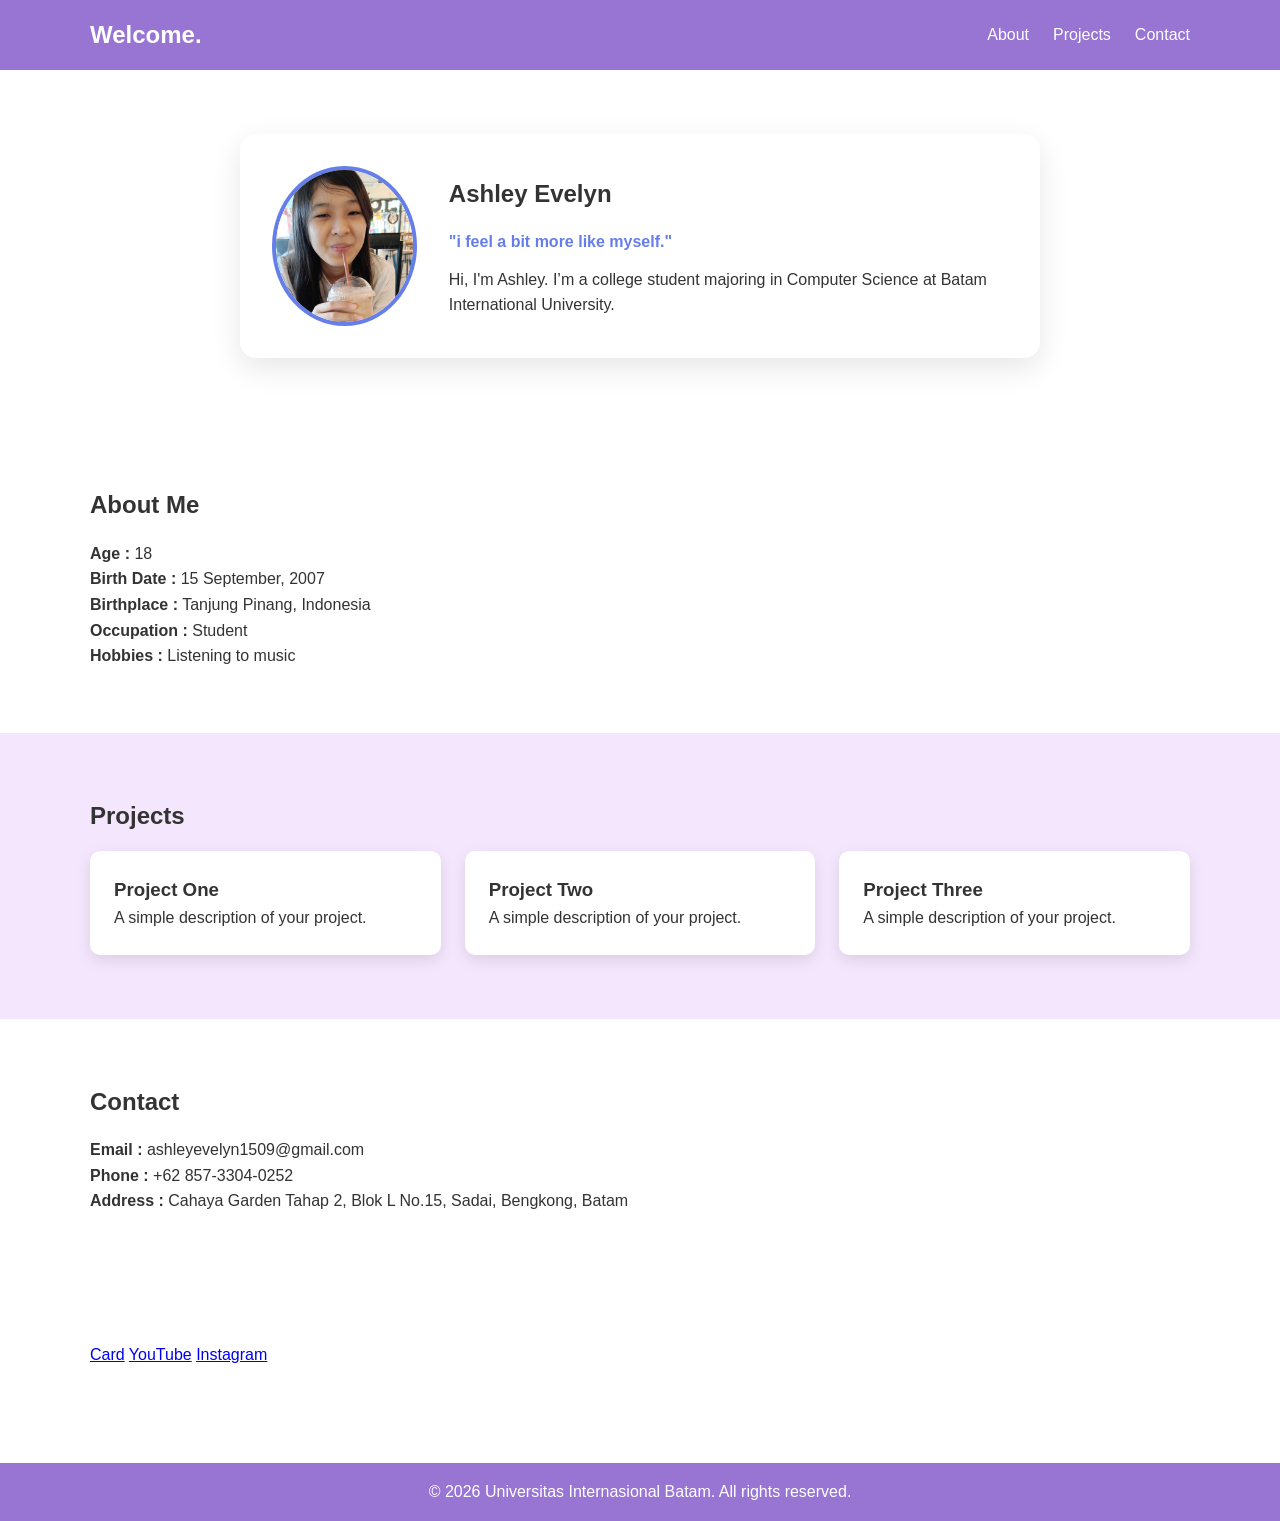
<file: ash_webbiodata/index.html>
<!DOCTYPE html>
<html lang="en">
<head>
    <meta charset="UTF-8">
    <meta name="viewport" content="width=device-width, initial-scale=1.0">
    <title>Ashley Evelyn | Personal Website</title>
    <link rel="stylesheet" href="style.css">
</head>
<body>

    <!-- Navigation -->
    <header>
        <nav class="container">
            <h1 class="logo">Welcome.</h1>
            <ul class="nav-links">
                <li><a href="#about">About</a></li>
                <li><a href="#projects">Projects</a></li>
                <li><a href="#contact">Contact</a></li>
            </ul>
        </nav>
    </header>

    <!-- Hero Section -->
    <section id="bio" class="section">
        <div class="container">
            <div class="bio-card">
                <img src="me.jpg" alt="Profile Photo" class="bio-photo">

                <div class="bio-text">
                    <h2>Ashley Evelyn</h2>
                    <p class="bio-title">"i feel a bit more like myself."</p>
                    <p>
                        Hi, I'm Ashley. 
                        I’m a college student majoring in Computer Science at Batam International University.
                    </p>
                </div>
            </div>
        </div>
    </section>



    <!-- About -->
    <section id="about" class="section">
        <div class="container">
            <h2>About Me</h2>
                <p><strong>Age        :</strong> 18</p>
                <p><strong>Birth Date :</strong> 15 September, 2007</p>
                <p><strong>Birthplace :</strong> Tanjung Pinang, Indonesia</p>
                <p><strong>Occupation :</strong> Student</p>
                <p><strong>Hobbies    :</strong> Listening to music</p>
        </div>
    </section>

    <!-- Projects -->
    <section id="projects" class="section alt">
        <div class="container">
            <h2>Projects</h2>
            <div class="projects">
                <div class="card">
                    <h3>Project One</h3>
                    <p>A simple description of your project.</p>
                </div>
                <div class="card">
                    <h3>Project Two</h3>
                    <p>A simple description of your project.</p>
                </div>
                <div class="card">
                    <h3>Project Three</h3>
                    <p>A simple description of your project.</p>
                </div>
            </div>
        </div>
    </section>

    <!-- Contact -->
    <section id="contact" class="section">
        <div class="container">
            <h2>Contact</h2>
            <p><strong>Email   :</strong> ashleyevelyn1509@gmail.com</p>
            <p><strong>Phone   :</strong> +62 857-3304-0252</p>
            <p><strong>Address :</strong> Cahaya Garden Tahap 2, Blok L No.15, Sadai, Bengkong, Batam</p>
        </div>
    </section>

    <!-- Social Links -->
    <section id="social-links" class="section">
        <div class="container">
            <a href="file:///C:/Users/ASHLEY/Documents/website_by_ash/index.html" target="_blank">Card</a>
            <a href="https://youtube.com/@ashendust159" target="_blank">YouTube</a>
            <a href="https://instagram.com/ashley_evel_" target="_blank">Instagram</a>
        </div>
    </section>

    <!-- Footer -->
    <footer>
        <p>© 2026 Universitas Internasional Batam. All rights reserved.</p>
    </footer>

</body>
</html>
</file>
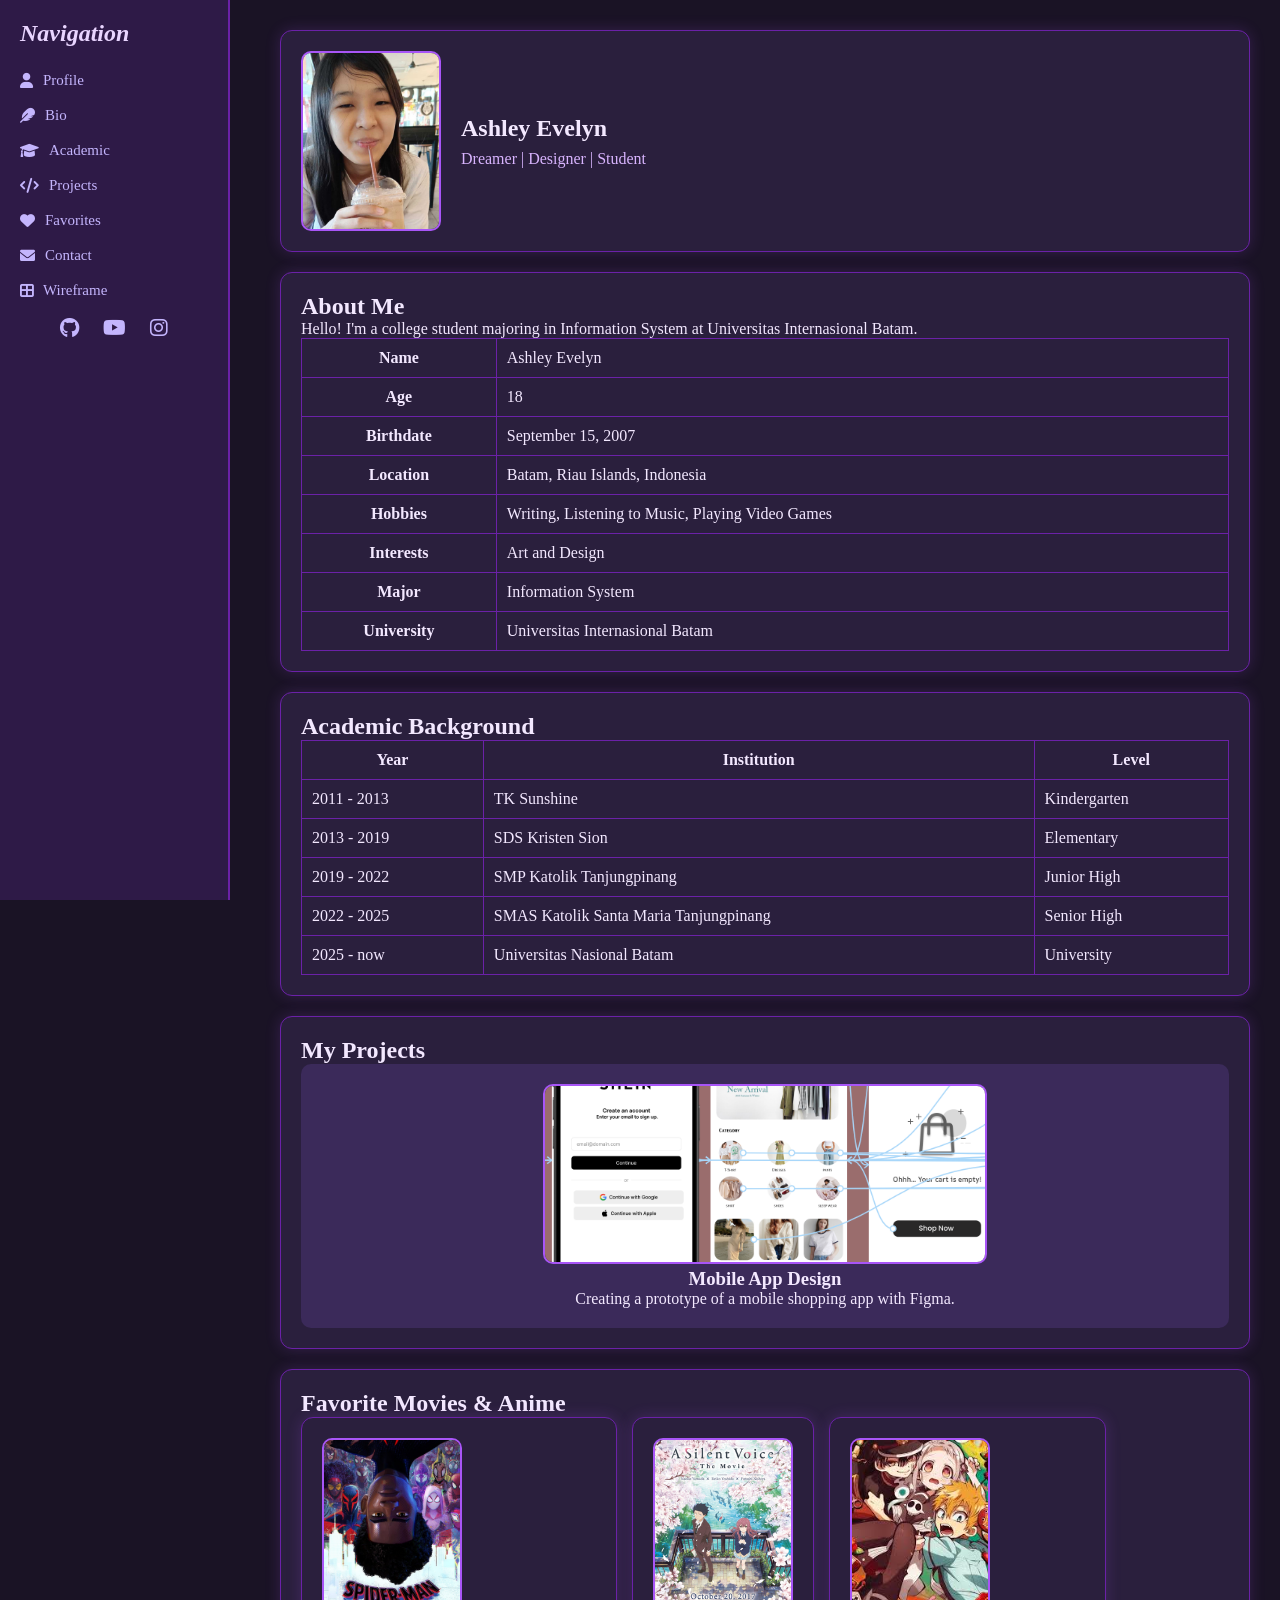
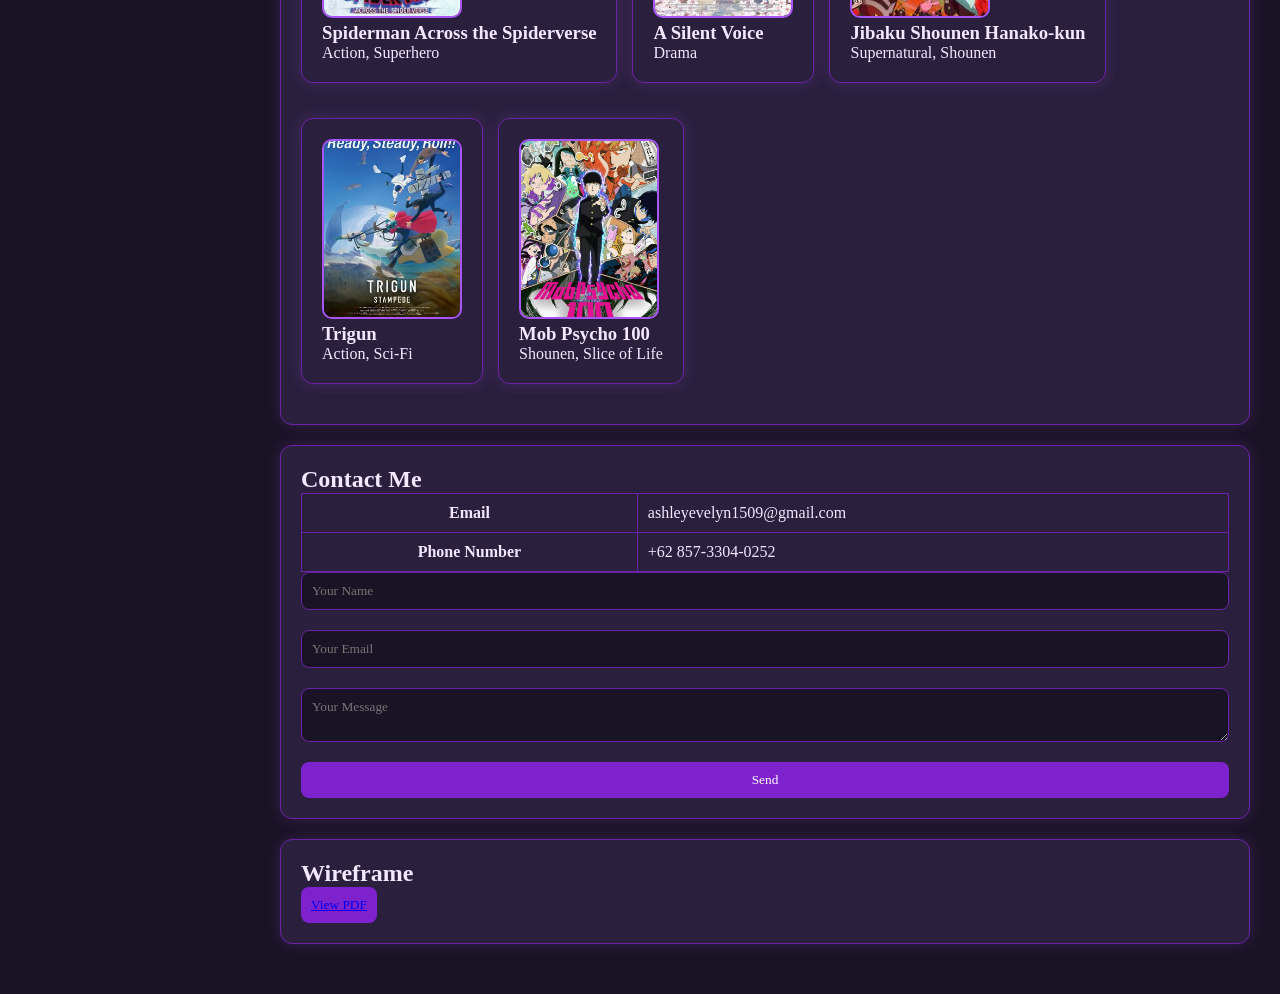
<file: biodataash/index.html>
<!DOCTYPE html>
<html lang="en">
<head>
    <meta charset="UTF-8">
    <title>Ashley Evelyn | Personal Website</title>
    <link rel="stylesheet" href="style.css">

    <!-- Font Awesome Icons -->
    <link rel="stylesheet" href="https://cdnjs.cloudflare.com/ajax/libs/font-awesome/6.0.0/css/all.min.css">
</head>
<body>

    <!-- Sidebar -->
    <div class="sidebar">
        <h2>Navigation</h2>
        <ul>
            <li><a href="#profile"><i class="fas fa-user"></i> Profile</a></li>
            <li><a href="#bio"><i class="fas fa-feather"></i> Bio</a></li>
            <li><a href="#academic"><i class="fas fa-graduation-cap"></i> Academic</a></li>
            <li><a href="#projects"><i class="fas fa-code"></i> Projects</a></li>
            <li><a href="#movies"><i class="fas fa-heart"></i> Favorites</a></li>
            <li><a href="#contact"><i class="fas fa-envelope"></i> Contact</a></li>
            <li><a href="#wireframe"><i class="fa-solid fa-border-all"></i> Wireframe</a></li>
        </ul>
        <div class="socials">
            <a href="https://ashleyevelyn00.github.io" target="_blank"><i class="fab fa-github"></i></a>
            <a href="https://youtube.com/@ashendust159" target="_blank"><i class="fab fa-youtube"></i></a>
            <a href="https://instagram.com/ashley_evel_" target="_blank"><i class="fab fa-instagram"></i></a>
        </div>
    </div>

    <!-- Main Content -->
    <div class="main">

        <!-- Profile -->
        <section id="profile" class="card profile-card">
            <img src="me.jpg" alt="Profile Picture">
            <div class="profile-text">
                <h1>Ashley Evelyn</h1>
                <p>Dreamer | Designer | Student</p>
            </div>
        </section>

        <!-- Bio -->
        <section id="bio" class="card">
            <h2>About Me</h2>
            <p>
                Hello! I'm a college student majoring in Information System at Universitas Internasional Batam.
            </p>
            <table>
                <tr>
                    <th>Name</th>
                    <td>Ashley Evelyn</td>
                </tr>
                <tr>
                    <th>Age</th>
                    <td>18</td>
                </tr>
                <tr>
                    <th>Birthdate</th>
                    <td>September 15, 2007</td>
                </tr>
                <tr>
                    <th>Location</th>
                    <td>Batam, Riau Islands, Indonesia</td>
                </tr>
                <tr>
                    <th>Hobbies</th>
                    <td>Writing, Listening to Music, Playing Video Games</td>
                </tr>
                <tr>
                    <th>Interests</th>
                    <td>Art and Design</td>
                </tr>
                <tr>
                    <th>Major</th>
                    <td>Information System</td>
                </tr>
                <tr>
                    <th>University</th>
                    <td>Universitas Internasional Batam</td>
                </tr>
            </table>
        </section>

        <!-- Academic -->
        <section id="academic" class="card">
            <h2>Academic Background</h2>
            <table>
                <tr>
                    <th>Year</th>
                    <th>Institution</th>
                    <th>Level</th>
                </tr>
                <tr>
                    <td>2011 - 2013</td>
                    <td>TK Sunshine</td>
                    <td>Kindergarten</td>
                </tr>
                <tr>
                    <td>2013 - 2019</td>
                    <td>SDS Kristen Sion</td>
                    <td>Elementary</td>
                </tr>
                <tr>
                    <td>2019 - 2022</td>
                    <td>SMP Katolik Tanjungpinang</td>
                    <td>Junior High</td>
                </tr>
                <tr>
                    <td>2022 - 2025</td>
                    <td>SMAS Katolik Santa Maria Tanjungpinang</td>
                    <td>Senior High</td>
                </tr>
                <tr>
                    <td>2025 - now</td>
                    <td>Universitas Nasional Batam</td>
                    <td>University</td>
                </tr>
            </table>
        </section>

        <!-- Projects -->
        <section id="projects" class="card">
            <h2>My Projects</h2>
            <div class="container">
                <div class="box">
                    <img src="figma.png">
                    <h3>Mobile App Design</h3>
                    <p>Creating a prototype of a mobile shopping app with Figma.</p>
                </div>
            </div>
        </section>

        <!-- Fav Movies -->
        <section id="movies" class="card">
            <h2>Favorite Movies & Anime</h2>
            <div class="container">
                <div class="card">
                    <img src="film1.jpg" alt="Movie 1">
                    <h3>Spiderman Across the Spiderverse</h3>
                    <p>Action, Superhero</p>
                </div>
                <div class="card">
                    <img src="film2.jpg" alt="Movie 2">
                    <h3>A Silent Voice</h3>
                    <p>Drama</p>
                </div>
                <div class="card">
                    <img src="film3.jpg" alt="Movie 3">
                    <h3>Jibaku Shounen Hanako-kun</h3>
                    <p>Supernatural, Shounen</p>
                </div>
                <div class="card">
                    <img src="film4.jpg" alt="Movie 4">
                    <h3>Trigun</h3>
                    <p>Action, Sci-Fi</p>
                </div>
                <div class="card">
                    <img src="film5.jpg" alt="Movie 5">
                    <h3>Mob Psycho 100</h3>
                    <p>Shounen, Slice of Life</p>
                </div>
            </div>
        </section>

        <!-- Contact -->
        <section id="contact" class="card">
            <h2>Contact Me</h2>
            <table>
                <tr>
                    <th>Email</th>
                    <td>ashleyevelyn1509@gmail.com</td>
                </tr>
                <tr>
                    <th>Phone Number</th>
                    <td>+62 857-3304-0252</td>
                </tr>
            </table>
            
            <form action="mailto:you@email.com" method="POST" enctype="text/plain">
                <input type="text" name="name" placeholder="Your Name" required>
                <input type="email" name="email" placeholder="Your Email" required>
                <textarea name="message" placeholder="Your Message"></textarea>
                <button type="submit">Send</button>
            </form>
        </section>

        <!-- PDF Viewer -->
        <section id="wireframe" class="card">
            <h2>Wireframe</h2>
            <button type="button"><a href="https://ashleyevelyn00.github.io/ashleyevelyn.github.io/biodataash/wireframe.pdf" target="_blank">View PDF</a></button>
        </section>

    </div>

</body>
</html>
</file>
<file: ash_webbiodata/style.css>
/* Reset */
* {
    margin: 0;
    padding: 0;
    box-sizing: border-box;
}

/* Base Styles */
body {
    font-family: Arial, Helvetica, sans-serif;
    line-height: 1.6;
    color: #333;
}

.container {
    width: 90%;
    max-width: 1100px;
    margin: auto;
}

/* Navigation */
header {
    background: #9874d3;
    color: #fff;
}

nav {
    display: flex;
    justify-content: space-between;
    align-items: center;
    padding: 1rem 0;
}

.logo {
    font-size: 1.5rem;
}

.nav-links {
    list-style: none;
    display: flex;
    gap: 1.5rem;
}

.nav-links a {
    color: #fff;
    text-decoration: none;
}

/* Hero */
.hero {
    background: linear-gradient(135deg, #667eea, #764ba2);
    color: white;
    padding: 5rem 0;
    text-align: center;
}

.hero h2 {
    font-size: 2.5rem;
}

.hero p {
    margin: 1rem 0;
}

.btn {
    display: inline-block;
    background: #fff;
    color: #333;
    padding: 0.75rem 1.5rem;
    border-radius: 25px;
    text-decoration: none;
    font-weight: bold;
}

/* Bio Card */
.bio-card {
    display: flex;
    align-items: center;
    gap: 2rem;
    background: #fff;
    padding: 2rem;
    border-radius: 16px;
    box-shadow: 0 10px 30px rgba(0, 0, 0, 0.1);
    max-width: 800px;
    margin: auto;
}

.bio-photo {
    width: 160px;
    height: 160px;
    object-fit: cover;
    border-radius: 50%;
    border: 4px solid #667eea;
}

.bio-text h2 {
    margin-bottom: 0.25rem;
}

.bio-title {
    font-weight: bold;
    color: #667eea;
    margin-bottom: 0.75rem;
}

/* Mobile Responsive */
@media (max-width: 768px) {
    .bio-card {
        flex-direction: column;
        text-align: center;
    }
}

/* Responsive */
@media (max-width: 768px) {
    .bio-container {
        flex-direction: column;
        text-align: center;
    }
}

/* Sections */
.section {
    padding: 4rem 0;
}

.section h2 {
    margin-bottom: 1rem;
}

.alt {
    background: #f4e6fc;
}

/* Projects */
.projects {
    display: grid;
    grid-template-columns: repeat(auto-fit, minmax(250px, 1fr));
    gap: 1.5rem;
}

.card {
    background: white;
    padding: 1.5rem;
    border-radius: 10px;
    box-shadow: 0 5px 15px rgba(0,0,0,0.1);
}

/* Social Links */
.social-links a {
  display: inline-block;
  margin: 0 10px;
  text-decoration: none;
  color: #fff;
  font-weight: bold;
  position: relative;
}

.social-links a::after {
  content: "";
  display: block;
  height: 2px;
  background: #fff;
  width: 0;
  transition: width 0.3s;
  margin: auto;
}

.social-links a:hover::after {
  width: 100%;
}

/* Footer */
footer {
    background: #9874d3;
    color: #fff;
    text-align: center;
    padding: 1rem;
    margin-top: 2rem;
}
</file>
<file: biodataash/style.css>
/* Smooth Scroll */
html {
    scroll-behavior: smooth;
}

/* Reset */
* {
    margin: 0;
    padding: 0;
    box-sizing: border-box;
    font-family: 'Georgia', serif;
}

/* Body */
body {
    display: flex;
    background: #1a1325;
    color: #f3e8ff;
}

/* Sidebar */
.sidebar {
    width: 230px;
    height: 100vh;
    background: #2e1a47;
    color: #e9d5ff;
    padding: 20px;
    position: fixed;
    border-right: 2px solid #6b21a8;
}

.sidebar h2 {
    margin-bottom: 25px;
    font-style: italic;
}

.sidebar ul {
    list-style: none;
}

.sidebar ul li {
    margin: 18px 0;
}

.sidebar ul li a {
    color: #c4b5fd;
    text-decoration: none;
    font-size: 15px;
    display: flex;
    align-items: center;
    gap: 10px;
    transition: 0.3s;
}

.sidebar ul li a:hover {
    color: #ffffff;
}

/* Social Icons */
.socials {
    text-align: center;
}

.socials a {
    color: #c4b5fd;
    margin: 0 10px;
    font-size: 20px;
    transition: 0.3s;
}

.socials a:hover {
    color: #ffffff;
}


/* Main */
.main {
    margin-left: 250px;
    padding: 30px;
    width: 100%;
}

/* Card */
.card {
    background: #2a1f3d;
    padding: 20px;
    margin-bottom: 20px;
    border-radius: 12px;
    border: 1px solid #6b21a8;
    box-shadow: 0 0 15px rgba(168, 85, 247, 0.2);
}

.card img {
    width: 140px;
    height: 180px;
    object-fit: cover;
    border-radius: 10px;
    border: 2px solid #a855f7;
}

.box img {
    width: 50%;
    border-radius: 10px;
}

/* Profile Layout */
.profile-card {
    display: flex;
    align-items: center;
    gap: 20px;
}

.profile-card img {
    width: 140px;
    height: 180px;
    object-fit: cover;
    border-radius: 10px;
    border: 2px solid #a855f7;
}

.profile-text h1 {
    margin-bottom: 8px;
}

.profile-text p {
    color: #d8b4fe;
}

/* Table */
table {
    width: 100%;
    border-collapse: collapse;
}

th, td {
    border: 1px solid #6b21a8;
    padding: 10px;
}

/* Containers */
.container {
    display: flex;
    gap: 15px;
    flex-wrap: wrap;
}

.box {
    background: #3b2a5a;
    padding: 20px;
    border-radius: 10px;
    flex: 1 1 150px;
    text-align: center;
    transition: 0.3s;
}

.box:hover {
    background: #5b3b8a;
    transform: translateY(-5px);
}

/* Form */
form {
    display: flex;
    flex-direction: column;
    gap: 10px;
}

input, textarea {
    margin-bottom: 10px;
    padding: 10px;
    border-radius: 8px;
    border: 1px solid #6b21a8;
    background: #1a1325;
    color: white;
}

button {
    padding: 10px;
    border: none;
    background: #7e22ce;
    color: white;
    border-radius: 8px;
    cursor: pointer;
}

button:hover {
    background: #a855f7;
}
</file>
